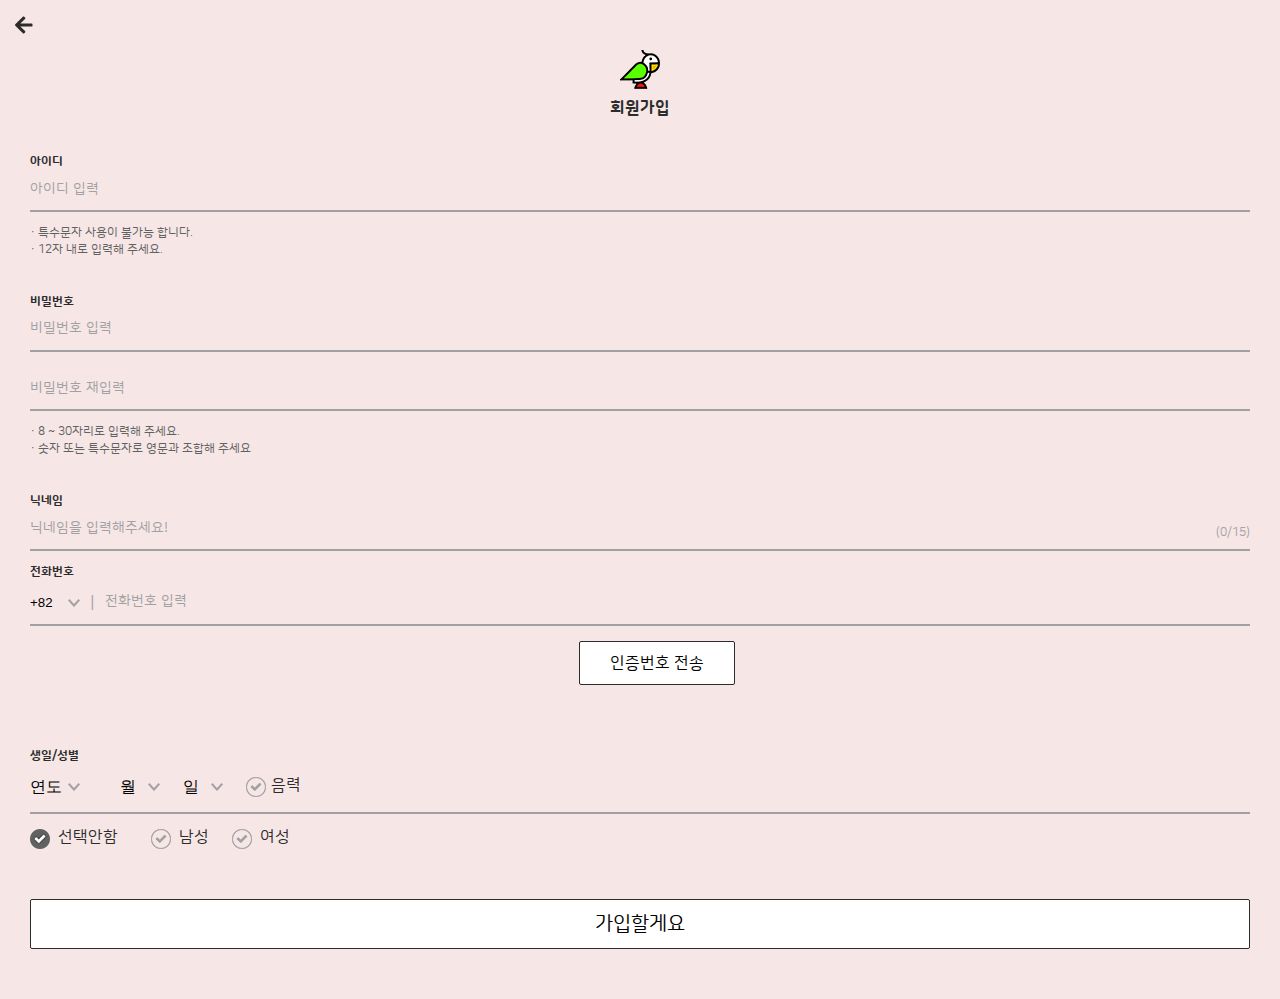
<file: mobile/join.html>
<!DOCTYPE html>
<html lang="en">
<head>
    <meta charset="UTF-8">
    <meta name="viewport" content="width=device-width, initial-scale=1.0">
    <meta http-equiv="X-UA-Compatible" content="ie=edge">
    <title>회원가입 - 새Farm Store</title>
    <link rel="stylesheet" href="css/nanumsquareround.min.css">
    <link rel="stylesheet" href="css/style.css">

    <script src="https://code.jquery.com/jquery-3.4.1.min.js"></script>
    <script src="js/main.js"></script>
    
    <!-- fontawesome -->
    <script src="js/all.min.js"></script>
</head>
<body>
    <div class="join_wrapper wrapper">
        <a href="" class="page_back"><i class="fas fa-arrow-left"></i></a>
        <div class="login_logo_title">
            <h1 class="login_logo "><a href="index.html" class="sprites">회원가입 로고</a></h1>
            <h2>회원가입</h2>
        </div>
        <div class="user_id">
            <label for="user_id">아이디</label>
            <input type="text" id="user_id" placeholder="아이디 입력">
            <span class="sup_txt">&middot; 특수문자 사용이 불가능 합니다.</span>
            <span class="sup_txt sup_txt_last">&middot; 12자 내로 입력해 주세요. </span>
        </div>
        <div class="user_pw">
            <label for="#">비밀번호</label>
            <div class="pw_del">
                <span class="pw_del_placeholer">비밀번호 입력</span>
                <input type="password" minlength="8" maxlength="30">
                <span class="text_del sprites">텍스트 지우기</span>
            </div>
            <input type="password" placeholder="비밀번호 재입력" minlength="8" maxlength="30">
            <span class="sup_txt">&middot; 8 ~ 30자리로 입력해 주세요.</span>
            <span class="sup_txt sup_txt_last">&middot; 숫자 또는 특수문자로 영문과 조합해 주세요 </span>
        </div>
        <div class="user_nick">
            <label for="#">닉네임</label>
            <div class="nick_count">
                <input type="text" maxlength="15" placeholder="닉네임을 입력해주세요!" id="nick_input">
                <span class="nick_counter">(0/15)</span>
            </div>
        </div>
        <div class="user_number">
            <label for="#">전화번호</label>
            <select name="#" id="#">
                <option value="">+82</option>
            </select>
            <span>|</span>
            <input type="text" placeholder="전화번호 입력">
            <button class="numberBtn">인증번호 전송</button>
        </div>
        <div class="user_birth">
            <label for="#">생일/성별</label>
            <div class="birth_row">
                <select name="#" id="years">
                    <option value="">연도</option>
                </select>
                <select name="#" id="month">
                    <option value="">월</option>
                </select>
                <select name="#" id="day">
                    <option value="">일</option>
                </select>
                <input type="checkbox" id="lunar_input">
                <label for="lunar_input" class="lunar sprites">음력</label>
                <span>음력</span>
            </div>
            
        </div>
        <form class="user_sex">
            <input type="radio" id="none" name="sex" checked="checked">
            <label for="none" class="none sprites">선택안함</label>
            <span class="none_span">선택안함</span>
            <input type="radio" id="men" name="sex">
            <label for="men" class="men sprites">남성</label>
            <span>남성</span>
            <input type="radio" id="women" name="sex">
            <label for="women" class="women sprites">여성</label>
            <span class="women_span">여성</span>
        </form>
        <button class="joinBtn">가입할게요</button>
    </div>
</body>
</html>
</file>
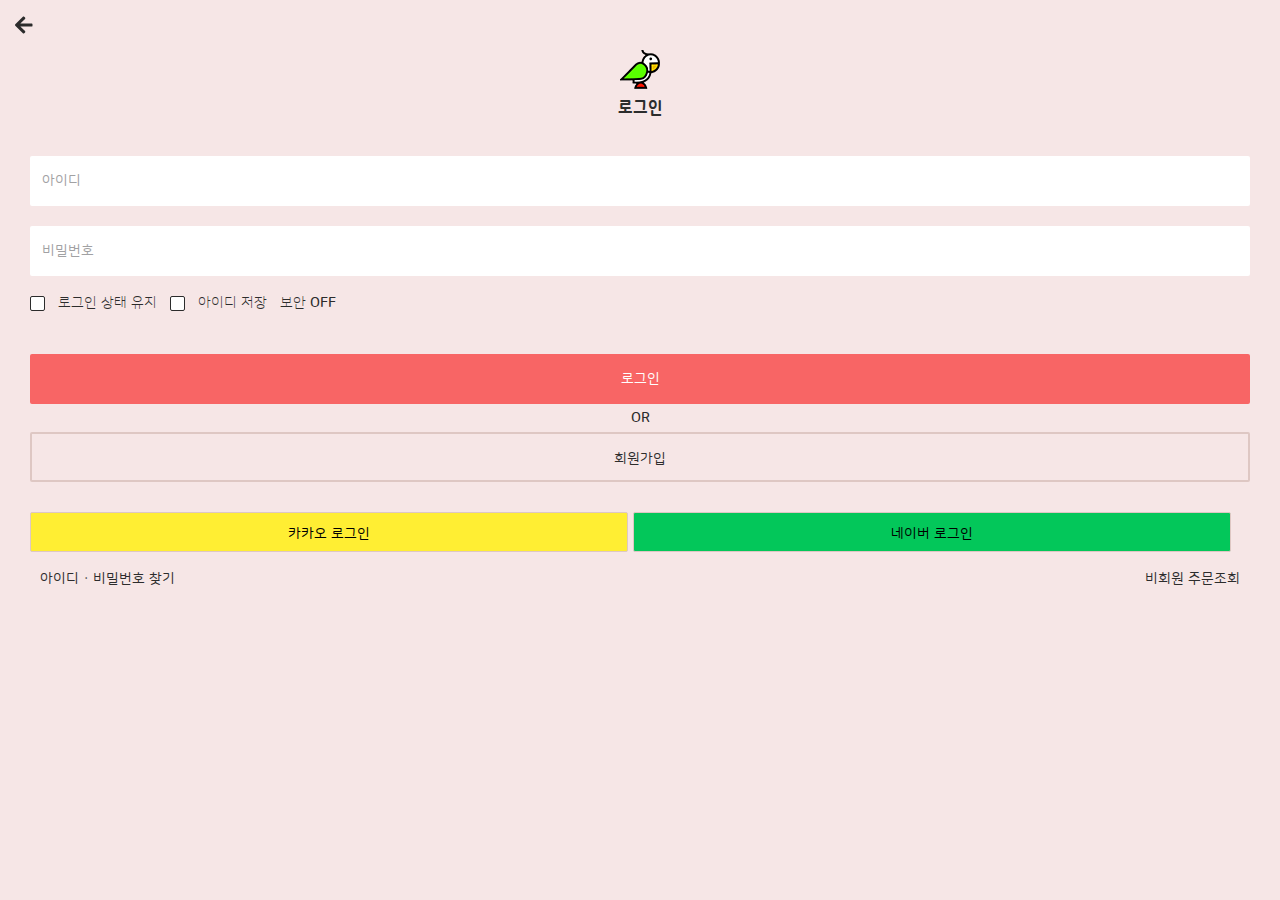
<file: mobile/login.html>
<!DOCTYPE html>
<html lang="en">
<head>
    <meta charset="UTF-8">
    <meta name="viewport" content="width=device-width, initial-scale=1.0">
    <meta http-equiv="X-UA-Compatible" content="ie=edge">
    <title>로그인 - 새Farm Store</title>
    <link rel="stylesheet" href="css/nanumsquareround.min.css">
    <link rel="stylesheet" href="css/style.css">

    <script src="https://code.jquery.com/jquery-3.4.1.min.js"></script>
    <script src="js/main.js"></script>
    
    <!-- fontawesome -->
    <script src="js/all.min.js"></script>
</head>
<body>
    <div class="wrapper">
        <a href="" class="page_back"><i class="fas fa-arrow-left"></i></a>
        <div class="login_logo_title">
            <h1 class="login_logo "><a href="index.html" class="sprites">로그인 로고</a></h1>
            <span>아이디 또는 비밀번호를 다시 확인해주세요!</span>
            <h2>로그인</h2>
        </div>
        <div class="login_form">
            <div class="login_password_form">
                <label for="login_input"></label>
                <input type="text" placeholder="아이디" id="login_input">
                <span class="exclamation1 sprites">느낌표</span>
                <label for="password_input"></label>
                <input type="password" placeholder="비밀번호" id="password_input">
                <span class="exclamation2 sprites">느낌표</span>
            </div>
            <form action="#" class="maintain_remember_security">
                <input type="checkbox" value="maintain" id="maintain" name="maintain">
                <label for="maintain"></label>
                <span>로그인 상태 유지</span>
                <input type="checkbox" value="remember" id="remember" name="remember"> 
                <label for="remember"></label>
                <span>아이디 저장</span>
                <input type="checkbox" value="security" id="security" name="security">  
                <label for="security" class="security">
                    <span class="sec">보안 </span>
                    <span class="sec_on">on</span>
                    <span class="sec_off">off</span>
                </label>
            </form>
            <div class="btns">
                <span class="reword">다시 입력해주세요!</span>
                <button class="login_btn">로그인</button>
                <span>or</span>
                <a href="join.html" class="join_btn">회원가입</a>
            </div>
            <div class="snsbtns">
                <button class="kakao_btn">카카오 로그인</button>
                <button class="naver_btn">네이버 로그인</button>
            </div>
            <div class="lookup">
                <a href="">아이디 &middot; 비밀번호 찾기</a>
                <a href="">비회원 주문조회</a>
            </div>
        </div>
    </div>
</body>
</html>
</file>
<file: mobile/css/nanumsquareround.min.css>
/* 나눔스퀘어라운드 웹폰트 v1.11  https://github.com/innks/NanumSquareRound */
@font-face{font-family:NanumSquareRound;font-style:normal;font-weight:300;src:local("NanumSquareRoundL"),url(NanumSquareRoundL.eot),url(NanumSquareRoundL.eot?#iefix) format("embedded-opentype"),url(NanumSquareRoundL.woff2) format("woff2"),url(NanumSquareRoundL.woff) format("woff"),url(NanumSquareRoundL.ttf) format("truetype")}@font-face{font-family:NanumSquareRound;font-style:normal;font-weight:400;src:local("NanumSquareRoundR"),url(NanumSquareRoundR.eot),url(NanumSquareRoundR.eot?#iefix) format("embedded-opentype"),url(NanumSquareRoundR.woff2) format("woff2"),url(NanumSquareRoundR.woff) format("woff"),url(NanumSquareRoundR.ttf) format("truetype")}@font-face{font-family:NanumSquareRound;font-style:normal;font-weight:700;src:local("NanumSquareRoundB"),url(NanumSquareRoundB.eot),url(NanumSquareRoundB.eot?#iefix) format("embedded-opentype"),url(NanumSquareRoundB.woff2) format("woff2"),url(NanumSquareRoundB.woff) format("woff"),url(NanumSquareRoundB.ttf) format("truetype")}@font-face{font-family:NanumSquareRound;font-style:normal;font-weight:800;src:local("NanumSquareRoundEB"),url(NanumSquareRoundEB.eot),url(NanumSquareRoundEB.eot?#iefix) format("embedded-opentype"),url(NanumSquareRoundEB.woff2) format("woff2"),url(NanumSquareRoundEB.woff) format("woff"),url(NanumSquareRoundEB.ttf) format("truetype")}
</file>
<file: mobile/css/style.css>
@import url('reset.css');
@import url('https://fonts.googleapis.com/css?family=Roboto:300,400&display=swap');


/* COMMON */
* {
    box-sizing:border-box;
    -webkit-font-smoothing: antialiased;
    -moz-font-smoothing: antialiased;
    line-height: 1;
}
.container {
    padding:0 10px;
    margin:0 auto;
}

.hidden {
    display:none;
}
.sprites {
    background: url(../images/sprites.png) no-repeat;
    display:inline-block;
    text-indent: -9999em;
}
img {
    vertical-align: top;
}
body {
    font-family: 'NanumSquareRound', sans-serif; /* en : font-family: 'Roboto', sans-serif; */
    font-size: 12px;
    font-weight: 400; /* Regular(400), Bold(700), Extra Bold(800), Light(300) */
    overflow-x:hidden;
    color:#2c2c2c;
    position: relative;
    left:0;
    transition:left 0.4s;
}
button, input::placeholder, input {
    font-family: 'NanumSquareRound', sans-serif; /* en : font-family: 'Roboto', sans-serif; */
}
body.aside_open {
    left:80%;
    position: fixed;
}
body.aside_open html {
    overflow-y:hidden;
}
body:before {
    background: rgba(255,255,255,0.8);
    content:'';
    position: absolute;
    left:0;
    right:0;
    top:0;
    bottom:0;
    z-indeX:998;
    visibility:hidden;
    opacity:0;
}
body.aside_open:before {
    visibility:visible;
    opacity:1;
}
h1,h2,h3,h4,h5 {
    font-weight:bold;
}
a {
    text-decoration: none;
    color:#2c2c2c;
}
/* HEADER */
header {
    position: relative;
}
header .header_top {
    background: #F63131;
    display:flex;
    justify-content:space-between;
    height: 40px;
    align-items:center;
    z-index:2;
}
header .header_top .aside_toggle a {
    display:inline-block;
    width: 18px;
    height: 16px;
    text-indent: -9999em;
    background-position:-145px -32px;
}
header .header_top ul {
    display:flex;
}
header .header_top ul li {
    margin-left: 15px;
}
header .header_top ul li a {
    font-size: 14px;
    font-weight: 800;
    color:#fff;
}
header .header_top ul li:nth-child(1),header .header_top ul li:nth-child(2) {
    line-height: 20px;
}
header .header_top ul li:nth-child(3) a{
    background-position:-257px -32px;
    width: 20px;
    height: 20px;
    position: relative;
}
header .header_top ul li:nth-child(3) a:after {
    content:attr(data-cart);
    border-radius:50%;
    background: #fff;
    width:13px;
    height: 13px;
    position: absolute;
    right:-5px;
    bottom:-5px;
    color:#2c2c2c;
    font-size: 8px;
    text-indent: 0;
    text-align: center;
    line-height: 14px;
}
header .header_top ul li:nth-child(4) a{
    background-position:-287px -32px;
    width: 20px;
    height: 20px;
}
header form {
    position: absolute;
    /* top:-100%; */
    left:0;
    right:0;
    background: #ddd;
    padding:8px 15px;
}
header form input[type="text"] {
    background: #fff;
    height: 25px;
    width:100%;
    border-radius:2px;
    border:none;
    color:#a1a1a3;
    padding-left: 10px;
    font-size: 12px;
}
header form input[type="submit"] {
    opacity:0;
    position: absolute;
}
header form .close a{
    background-position:-365px -33px;
    width:17px;
    height: 17px;
    position: absolute;
    right:1.5em;
    bottom:0.8em;
}
header .header_bottom {
    padding-top:55px;
}
header .header_bottom .header_title{
    display:flex;
    justify-content:center;
    align-items:center;
    flex-direction:column;
}
header .header_bottom span {
    font-size: 20px;
    font-weight: 700;
}
header .header_bottom span em {
    color:#F63131;
}
header .header_bottom .logo a{
    background-position:-362px -114px;
    width: 40px;
    height: 40px;
}
header .header_bottom .main_nav {
    border-top:1px solid #2c2c2c;
    border-bottom:1px solid #2c2c2c;
    padding:15px 0;
    width:100%;
    overflow:hidden;
}
header .header_bottom .main_nav ul li {
    text-align: center;
}
header .header_bottom .main_nav ul li a {
    font-size: 16px;
    font-weight: 700;
    display:block;
}
.main_search_form {
    position: absolute;
    top:-100%;
    transition:top 0.4s
}
.main_search_form.on {
    top:40px;
    z-index:1;
}
/* ASIDE */
.aside {
    position: fixed; 
    left:-100%;
    z-index:999;
    background: #fff;
    top:0;
    width:80%;
    box-shadow:3px 0px 3px rgba(0,0,0,.25);
    transition:left 0.3s ease-in-out;
    height: 100vh;
}
.aside.open {
    left:0;
}
.aside_close {
    background-position:-412px -119px;
    width: 41px;
    height: 41px;
    position: absolute;
    right:-20%;
    top:1%;
}
.aside .aside_top {
    padding:0 10px;
    height: 35px;
    display:flex;
    background: #F63131;
    align-items:center;
    justify-content:space-between;
    position: relative;
    z-index:1;
}
.aside_top .aside_logo a{
    background-position:-389px -34px;
    width: 24px;
    height: 24px;
}
.aside_top_left {
    display:flex;
}
.aside_top_left span {
    font-size: 14px;
    font-weight: 800;
    color:#fff;
    line-height: 24px;
    margin-left: 10px;
}
.aside_top_right a {
    background-position:-287px -32px;
    width: 20px;
    height: 20px;
}
.aside_search_form {
    position: absolute;
    z-index:-1;
    transition:0.3s;
    top:-120%;
}
.aside_search_form.on {
    top:100%;
}
.aside_line01, .aside_line02{
    display:flex;
    text-align: center;
    margin-bottom: 10px;
}
.aside_line01 a, .aside_line02 a{
    flex:1;
    font-size: 14px;
    border:1px solid #ebebeb;
    height: 25px;
    line-height: 25px;
}
.aside_line02 {
    margin-bottom: 20px;
}
.aside_line02 a {
    height: 65px;
    padding-top:35px;
    position: relative;
}
.aside_line02 a:before {
    content:attr(data-aside);
    color:#F63131;
    position: absolute;
    left:50%;
    top:10%;
    transform:translateX(-50%);
}
.aside h2 {
    font-size: 14px;
    font-weight: 800;
    border-bottom:1px solid #2c2c2c;
    display:inline-block;
    position: relative;
    left:50%;
    transform:translateX(-50%);
    margin-bottom: 20px;
}
.aside h2 em {
    color:#F63131;
}
.aside_menus .aside_title {
    display:flex;
    text-align: center;
}
.aside_menus .aside_title li{
    flex:1;
    border-top:1px solid #ebebeb;
}
.aside_menus .aside_title li:first-child {
    border-right:1px solid #ebebeb;
}
.aside_menus .aside_title li a {
    font-size: 14px;
    line-height: 25px;
    height: 25px;
}
.aside_menus .ui-tabs-active {
    background: #F6E6E6;
}
.aside_category, .aside_board {
    background: #f6e6e6;
    padding:20px;
    height: 100vh;
}
.aside_category .aside_sub:last-child {
    border-bottom:1px solid #2c2c2c;
    padding-bottom:20px;
    margin-bottom: 20px;
}
.aside_menus_title a{
    font-size: 14px;
}
.aside_menus_title{
    display:flex;
    justify-content:space-between;
}
.aside_sub {
    margin-bottom: 20px;
}
.category_sub {
    padding:15px 15px 5px 15px;
}
.category_sub li {
    margin-bottom: 10px;
}
.category_sub li:last-child{
    margin-bottom: 0;
}
.aside_support h3 {
    font-weight: 400;
    font-size: 14px;
}
.aside_ac {
    transition:0.4s;
}
.active .aside_menus_title .aside_ac {
    transform:rotate(-180deg);
}
.aside_support_desc {
    font-weight: 300;
    font-size: 14px;
    margin-top: 10px;
}
.aside_support_desc em{
    font-weight: 700;
    text-transform: uppercase;
    margin-right:5px;
}
.aside_support_desc span{
    line-height: 20px;
}
.aside_support_desc span:last-child{
    margin-bottom: 0;
}
.aside_board li {
    margin-bottom: 20px;
}
.aside_board li:last-child {
    border-bottom: 1px solid #2c2c2c;
    padding-bottom:20px;
}
.aside_board li a {
    font-size: 14px;
    text-transform: uppercase;
}
/* ---------------------------------------------- MAIN ------------------------------------------- */
.main_banner {
    margin-top: 30px;
}
.main_banner .banner_top {
    display:flex;
    justify-content:space-between;
}
.main_banner .main_slide_wrap {
    height: auto;
    width:65%;
}
.main_banner .banner_top_right {
    width:34%;
    display:flex;
    flex-direction:column;
    justify-content:space-between;
}
.main_banner .banner_01 {
    height: 49.3%;
}
.main_banner .banner_02 {
    height: 49.3%;
}
.main_banner .banner_01 img {
    width:100%;
    height:100%;
}
.main_banner .banner_02 img {
    width:100%;
    height:100%;
}
.banner_bottom {
    display:flex;
    justify-content:space-between;
    margin-top: 0.3em;
}
.banner_bottom .banner_03 {
    width:49.5%;
}
.banner_bottom .banner_03 img {
    width:100%;
}
.banner_bottom .banner_04 {
    width:49.5%;
}
.banner_bottom .banner_04 img {
    width:100%;
}
.bx-prev, .bx-next {
    display:none;
}
.bx-wrapper {
    position: relative;
}
.bx-pager {
    position: absolute;
    bottom:0;
    right:0.5em;
    display:flex;
}
.bx-pager-item .bx-pager-link{
    background: #fff;
    margin: 0.3em;
    border-radius:50%;
    width: 0.5em;
    height: 0.5em;
    text-indent: -999em;
    display:inline-block;
}
.bx-pager-item .bx-pager-link.active {
    background: #2c2c2c;
}
/* NEW ARRIVALS */
.new {
    text-align: center;
    padding:30px 10px;
}
section .section_title {
    font-size: 16px;
    font-family: 'Roboto', sans-serif;
    font-weight: 300;
    text-transform: uppercase;
    margin-bottom: 30px;
}
.new ul {
    display:flex;
    justify-content:space-between;
}
.new ul li {
    width:31%;
}
.new ul li img {
    width:100%;
    border-radius:2px;
}
.com_wrap {
    border:1px solid #ebebeb;
    border-radius: 0 0 2px 2px;
}
.com_desc {
    margin-top:10px;
    position: relative;
}
.com_desc h2 {
    font-size: 11px;
}
.com_desc h3 {
    font-size: 10px;
    margin: 10px 0;
    font-weight: 400;
}
.com_desc span {
    color:#F63131;
}
.com_desc span:after {
    content:'';
    display:block;
    position: absolute;
    height: 1px;
    background: #ddd;
    width:80%;
    left:50%;
    margin-top: 10px;
    transform:translateX(-50%);
}
.com_kit {
    display:flex;
    padding:10px 6px;
    position: relative;
    align-items:center;
    margin-top:10px;
}
.com_kit a:first-child {
    background-position: -117px -31px;
    width: 18px;
    height: 18px;
}
.com_kit a:nth-child(2) {
    background-position: -24px -32px;
    width: 20px;
    height: 20px;
    margin-left:18px;
}
.com_kit input {
    display:none;
}
.com_kit input:checked + label .heart_red {
    opacity:1;
}
.com_kit input:checked + label .heart_normal {
    opacity:0;
}
.com_kit span {
    position: absolute;
    top:50%;
    transform:translateY(-50%);
    right:5px;
}
.com_kit .heart_normal {
    background-position: -202px -33px;
    width: 19px;
    height: 16px;
}
.com_kit .heart_red {
    background-position: -228.5px -33px;
    width: 19px;
    height: 16px;
    opacity:0;
} 
.com_kit a {
    vertical-align: bottom;
}
/* ADV */
.adv_banner .adv {
    background:url(../images/adv.png) no-repeat center;
    height: 100px;
    position: relative;
}
.adv_banner .adv a{
    background-position: -82px -32px;
    width: 25px;
    height: 11px;
    position: absolute;
    bottom:10px;
    right:10px;
}
/* PARROT */ 
.parrot {
    text-align: center;
    padding:30px 10px;
}
.parrot ul {
    display:flex;
    justify-content:space-between;
}
.parrot ul li {
    width:31%;
}
.parrot ul li img {
    width:100%;
    border-radius:2px;
}
.parrot_desc h3 {
    height: 22px;
    line-height: 12px;
}
/* WEEKLY BEST */ 
.best {
    text-align: center;
    padding:0 10px 70px;
}
.best ul {
    display:flex;
    justify-content:space-between;
}
.best ul li {
    width:31%;
}
.best ul li img {
    width:100%;
    border-radius:2px;
}
/* IMG ZOOM */
.img_lightbox {
    opacity: 0;
    pointer-events: none;
    position: fixed;
    width: 100%;
    height: 100%;
    top: 0;
    left: 0;
    background-color: rgba(0, 0, 0, .9);
    transition: opacity .3s ease-in;
    z-index:100;
}
.img_lightbox.opa {
    opacity:1;
    pointer-events:auto;
}
#lightbox_img {
    border-radius:2px;
    position: absolute;
    top:50%;
    left:50%;
    transform:translate(-50%, -50%);
    width:80%;
    height:260px;
}
.lightbox_close {
    background-position:-204px -113px;
    width:25px;
    height: 25px;
    position: absolute;
    right:8%;
    top:28%;
}
/* CARTBOX */
.cart_box {
    padding:20px 10px;
    background: #fff;
    border:1px solid #000;
    position: fixed;
    top:50%;
    transform:translateY(-50%);
    right:10px;
    left:10px;
    opacity:0;
    visibility:hidden;
    transition:0.4s;
}
.cart_box.click {
    opacity:1;
    visibility:visible;
}
.cart_box_close {
    background-position:-204px -113px;
    width:25px;
    height: 25px;
    position: absolute;
    right:5px;
    top:10px;
    cursor:pointer;
}
.cart_box h2 {
    font-size: 14px;
    font-weight: 400;
    text-align: left;
    border-bottom:1px solid #ebebeb;
    padding-bottom:10px;
    margin-bottom: 10px;
}
.cart_box .cart_box_contents {
    display:flex;
}
.cart_box .cart_box_contents img {
    margin-right: 10px;
    width:50%;
}
.cart_box .cart_box_contents .cart_desc {
    width:50%;
    display:flex;
    flex-direction:column;
    text-align: left;
}
.cart_box .cart_box_contents .cart_desc h3,
 .cart_box .cart_box_contents .cart_desc span,
 .cart_box .cart_box_contents .cart_desc h4,
 .cart_box .cart_box_contents .cart_desc input {
    margin-bottom: 10px;
}
.cart_box .cart_box_contents .cart_desc h3,
.cart_box .cart_box_contents .cart_desc h4 {
    font-weight: 400;
}
.cart_desc_price {
    display:flex;
}
.cart_desc_price h4 {
    margin-right: 3px;
}
.cart_box .cart_box_contents .option .option_count {
    display:flex;
}
.cart_box .cart_box_contents .option .option_count h4 {
    margin-right: 5px;
    line-height: 20px;
}
.cart_box .cart_box_contents .option .option_count input {
    width:30%;
}
.plus {
    background-position: -423px -33px;
    width: 20px;
    height: 20px;
    margin: 0 10px;
}
.minus {
    background-position: -453px -33px;
    width: 20px;
    height: 20px;
}
.cart_link a{
    border:1px solid #ddd;
    display:block;
    text-align: center;
    line-height: 20px;
    height:20px;
}
/* -------------------------------------------- FOOTER ------------------------------------------- */
.cs_center, .bank_info {
    display:flex;
}
.cs_center .cs_left, .bank_info .bank_left {
    border:1px solid #ebebeb;
    flex:0.9;
    padding:25px 10px;
    text-align: center;
    display:flex;
    flex-direction:column;
}
.cs_icon, .bank_icon {
    display:flex;
    align-items:center;
    margin-bottom: 20px;
    justify-content:center;
}
.cs_center .cs_left span:first-child, .bank_info .bank_left span:first-child {
    width: 25px;
    height: 25px;
    display:inline-block;
}
.cs_center .cs_left span img,.bank_info .bank_left span img {
    width:100%;
}
.cs_center .cs_left span:nth-child(2), .bank_info .bank_left span:nth-child(2) {
    font-size: 14px;
    text-transform: uppercase;
    margin-left: 5px;
}
.cs_center .cs_left button, .bank_info .bank_left button{
    background: #fff;
    font-size: 12px;
    border:1px solid #2c2c2c;
    border-radius:2px;
    padding:7px 10px;
}
.cs_center .cs_right, .bank_info .bank_right {
    border:1px solid #ebebeb;
    border-left:none;
    flex:1.3;
    padding:15px 5px;
    text-align: center;
}
.cs_center .cs_right span {
    font-size: 16px;
    display:block;
    margin-bottom: 10px;
}
.cs_center .cs_right p, .bank_info .bank_right p{
    font-size: 12px;
    margin-bottom: 10px;
}
.cs_center .cs_right p em, .bank_info .bank_right p em {
    font-weight: 700;
    margin-right: 5px;
}
.cs_center .cs_right p:last-child, .bank_info .bank_right p:last-child {
    color:#F63131;
    margin-bottom: 0;
}
.return {
    border-bottom:1px solid #ebebeb;
    padding: 25px 10px;
}
.return p {
    font-weight: 300;
}
.return p strong {
    font-size: 16px;
    font-weight: 600;
    vertical-align: middle;
    margin-right: 10px;
}
.etc {
    display:flex;
    padding:20px;
    justify-content:space-between;
    border-bottom:1px solid #ebebeb;
    text-transform: uppercase;
}
.etc li:nth-child(3) {
    font-weight: 700;
}
.company_info {
    padding: 20px 0 0 20px;
}
.company_info p {
    margin-bottom: 10px;
    font-weight: 300;
}
.company_info p em {
    font-weight: 700;
    margin-right: 10px;
}
.company_info p:last-child {
    margin-bottom: 25px;
}
.social {
    text-align: center;
    margin-bottom: 25px;
}
.social span {
    margin-right: 25px;
}
.social span:last-child {
    margin-right: 0;
}
.color{
    color:#F63131;
    font-size: 25px;
}
.copy {
    background: #F63131;
    text-align: center;
}
.copy p {
    color:#fff;
    line-height: 25px;
    height: 25px;
    font-size: 11px;
}
.updownBtn {
    position: fixed;
    right:10px;
    bottom:100px;
    display:flex;
    flex-direction:column;
    cursor:pointer;
}
.updownBtn .upBtn {
    background-position:-132px -65px;
    width: 26px;
    height: 28px;
    margin-bottom: 15px;
}
.updownBtn .downBtn {
    background-position:-168px -112px;
    width: 26px;
    height: 28px;
}/* INDEX END */

/*-------------------------------- LOGIN -------------------------------------*/
.wrapper {
    background: #F6E6E6;
    padding:50px 30px;
    height: 100vh;
}
.wrapper .page_back {
    position: absolute;
    left:15px;
    top:15px;
    font-size: 20px;
}
.wrapper .login_logo_title {
    text-align: center;
    position: relative;
}
.wrapper .login_logo_title span {
    position: absolute;
    font-size: 12px;
    width:130px;
    background: #fff;
    padding:10px 2px;
    top:-5px;
    left:185px;
    opacity:0;
    transition:0.3s;
}
.login_logo_title .login_logo {
    margin-bottom: 10px;
}
.login_logo_title .login_logo a {
    background-position:-362px -114px;
    width: 40px;
    height: 40px;
}
.login_logo_title .login_logo:after {
    content:'';
    position: absolute;
    border-width:9px;
    border-style:solid;
    border-color:transparent #fff transparent  transparent;
    top:8px;
    left:169px;
    opacity:0;
    transition:0.3s;
}
.error .login_logo_title .login_logo:after {
    opacity:1;
}
.error .login_logo_title span {
    opacity:1;
}
.error #login_input {
    border:2px solid #F63131;
}
.error #password_input {
    border:2px solid #F63131;
    
}
.login_logo_title h2 {
    font-size: 16px;
    font-weight: 800;
    margin-bottom: 40px;
}
.login_password_form {
    position: relative;
}
#login_input, #password_input {
    width:100%;
    height: 50px;
    border:2px solid transparent;
    border-radius:2px;
    font-size: 14px;
    color:#2c2c2c;
    background: #fff;
    padding-left:10px;
    line-height: 50px;
    margin-bottom: 20px;
}
#login_input::placeholder, #password_input::placeholder {
    color:#a1a1a3;
}
.exclamation1, .exclamation2 {
    position: absolute;
    background-position: 0 -32px;
    width:14px;
    height: 23px;
    right:10px;
    opacity:0;
    transition:0.3s;
}
.exclamation1 {
    top:25px;
    transform:translateY(-50%);
}
.exclamation2 {
    top:95px;
    transform:translateY(-50%);
}
.error .exclamation1, .error .exclamation2 {
    opacity:1;
}
.maintain_remember_security {
    margin-bottom: 40px;
}
.maintain_remember_security label {
    width:15px;
    height: 15px;
    background: #fff;
    border:1px solid #2c2c2c;
    border-radius:2px;
    display:inline-block;
    margin-right: 10px;
}
.maintain_remember_security input{
    display:none;
}
.maintain_remember_security input:checked + label {
    background: #F63131;
    border:none;
}
.maintain_remember_security span {
    font-size: 14px;
    font-weight: 300;
    line-height: 15px;
    vertical-align: top;
    margin-right: 10px;
}
.maintain_remember_security .security {
    width:0;
    height: 0;
    border:none;
    background: none;
    position: relative;
}
.maintain_remember_security .security span {
    width:30px;
    position: absolute;
    right:-40px;
    top:-15px;
}
.maintain_remember_security .security .sec_on,
.maintain_remember_security .security .sec_off {
    text-transform: uppercase;
    font-size: 14px;
    right:-70px;
    transition:0.3s;
}
.maintain_remember_security .security .sec_on {
    opacity:0;
    color:#F63131;
    font-weight: 700;
}
.maintain_remember_security .security .sec_off {
    color:#2c2c2c;
    font-weight: 700;
}
#security:checked + label .sec_on {
    opacity:1;
}
#security:checked + label .sec_off {
    opacity:0;
}
.btns {
    display:flex;
    flex-direction:column;
    position: relative;
}
.btns .reword {
    position: absolute;
    z-index:30;
    left:50%;
    top:10px;
    transform:translateX(-50%);
    opacity:0;
    visibility:hidden;
    transition:0.3s;
    font-size: 18px;
}
.error .reword {
    opacity:1;
    visibility:visible;
}
.btns .login_btn {
    height: 50px;
    background: #F86565;
    border:none;
    border-radius:2px;
    color:#fff;
    font-size: 14px;
    position: relative;
}
.btns .login_btn:before {
    position: absolute;
    content:'';
    background:url(http://cdn.zetawiki.com/png/backslash.png);
    background-size:100% 100%;
    left:0; right:0; top:0; bottom:0;
    opacity:0;
    transition:0.3s;
}
.btns .login_btn:after {
    position: absolute;
    content:'';
    background:url(http://cdn.zetawiki.com/png/slash.png);
	background-size:100% 100%;
    left:0; right:0; top:0; bottom:0;
    opacity:0;
    transition:0.3s;
}
.error .login_btn {
    border:1px solid #2c2c2c;
    background: none;
    color:#F6E6E6;
}
.error .login_btn:after {
    opacity:1;
}
.error .login_btn:before {
    opacity:1;
}
.btns .join_btn {
    height: 50px;
    background:none;
    border:2px solid #DEC7C3;
    border-radius:2px;
    color:#2c2c2c;
    font-size: 14px;
    margin-bottom: 30px;
    text-align: center;
    line-height: 50px;
}
.btns span {
    text-align: center;
    font-size: 14px;
    text-transform: uppercase;
    font-weight: 700;
    margin:7px 0 ;
}
.snsbtns .kakao_btn, .snsbtns .naver_btn {
    width:49%;
    border:1px solid #DEC7C3;
    height: 40px;
    border-radius:2px;
    font-size: 14px;
    margin-bottom: 20px;
    line-height: 40px;
}
.snsbtns .kakao_btn {
    margin-right:2px;
    background: #FFEE33;
}
.snsbtns .naver_btn {
    background: #03C75A;
}
.lookup {
    font-size: 14px;
    display:flex;
    justify-content:space-between;
    padding:0 10px;
}/* LOGIN END */

/*---------------------------------------------- JOIN -------------------------------------------------------*/
.join_wrapper {
    height: 100%;
}
.join_wrapper label{
    font-size: 12px;
    font-weight: 800;
}
.join_wrapper input {
    background: none;
    border:none;
    padding:13px 0;
    border-bottom:2px solid #a1a1a3;
    margin-bottom: 15px;
    outline:none;
    transition:0.4s;
    font-size: 14px;
}
.join_wrapper input:focus {
    border-bottom:2px solid #2c2c2c;
}
.join_wrapper input::placeholder {
    color:#a1a1a3;
    font-family: 'NanumSquareRound', sans-serif;
}
.user_id, .user_pw, .user_nick, .user_birth {
    display:flex;
    flex-direction:column;
}
.sup_txt {
    font-size: 12px;
    color:#616161;
    margin-bottom: 5px;
}
.sup_txt_last {
    margin-bottom: 40px;
}
.user_pw .pw_del {
    position: relative;
}
.user_pw .pw_del input {
    width:100%;
}
.user_pw .pw_del .pw_del_placeholer {
    position: absolute;
    color:#a1a1a3;
    font-size: 14px;
    top:13px;
}
.user_pw .pw_del .pw_del_placeholer.change {
    display:none;
}
.user_pw .pw_del .text_del {
    background-position:-204px -113px;
    width:25px;
    height: 25px;
    position: absolute;
    right:0;
    top:5px;
    opacity:0;
    cursor:pointer;
}
.user_pw .pw_del .text_del.change {
    opacity:1;
}
.user_nick .nick_count {
    position: relative;
}
.user_nick .nick_count input {
    width:100%;
}
.user_nick .nick_count span {
    position: absolute;
    right:0;
    top:20px;
    font-size: 12px;
    color:#a1a1a3;
}
.user_number {
    position: relative;
}
.user_number select {
    -webkit-appearance: none;
    -moz-appearance: none;
    background:url(../images/chevron.png) no-repeat 100% 50%;
    border:none;
    height: 20px;
    width:50px;
    outline:none;
    position: absolute;
    left:0;
    top:2em;
}
.user_number span {
    position: absolute;
    top:1.8em;
    left:60px;
    font-size: 16px;
    color:#a1a1a3;
}
.user_number input {
    width:100%;
    padding: 15px 0 15px 75px;
}
.numberBtn {
    font-size: 16px;
    background: #fff;
    border:1px solid #2c2c2c;
    border-radius:2px;
    padding:13px 30px;
    margin-left:45%;
}
.user_birth {
    border-bottom:2px solid #a1a1a3;
    padding:15px 0;
    margin-bottom: 15px;
    margin-top: 50px;
}
.birth_row {
    display:flex;
    flex-direction:row;
    margin-top: 15px;
}
.user_birth select {
    -webkit-appearance: none;
    -moz-appearance: none;
    background:url(../images/chevron.png) no-repeat 100% 50%;
    border:none;
    height: 20px;
    width:40px;
    font-size: 16px;
}
.user_birth span {
    font-size: 16px;
}
.user_birth .lunar {
    background-position: -173px -31px;
    width:20px;
    height: 20px;
    vertical-align: top;
    margin-right: 5px;
}
#lunar_input {
    display:none;
}
#lunar_input:checked + label{
    background-position: -483px -33px;
}
#years {
    width:50px;
    margin-right: 40px;
}
#month {
    margin-right: 23px;
}
#day {
    margin-right: 23px;
}
.user_sex label {
    background-position: -173px -31px;
    width:20px;
    height: 20px;
    vertical-align: top;
    margin-right: 5px;
}
.user_sex input {
    display:none;
}
.user_sex input:checked + label {
    background-position: -483px -33px;
}
.user_sex span {
    font-size: 16px;
    margin-right: 20px;
}
.user_sex .none_span {
    margin-right: 30px;
}
.user_sex .women_span {
    margin-right: 0;
}
.joinBtn {
    width:100%;
    height: 50px;
    border-radius:2px;
    font-size: 20px;
    background: #fff;
    border:1px solid #2c2c2c;
    margin-top: 50px;
}/* JOIN END */

/* ------------------------- LIST ---------------------- */
.lists {
    text-align: center;
}
.lists h2 {
    font-size: 16px;
    margin: 30px 0 20px;
}
.lists hr {
    background:#a1a1a3;
    width:60%;
    margin-bottom: 20px;
}
.lists .product_category {
    display:flex;
    justify-content:center;
    margin-bottom: 20px;
}
.lists .product_category li {
    margin-right: 10px;
}
.lists .product_category li:last-child{
    margin-right: 0;
}
.lists .product_category li.focus {
    font-weight: 800;
}
.product_form {
    position: relative;
    display:flex;
    justify-content:center;
    margin-bottom: 30px;
}
#product_order {
    position: absolute;
    left:10px;
    border:1px solid #a1a1a3;
    border-radius:2px;
    font-size: 12px;
    height: 22px;
    line-height: 22px;
    -webkit-appearance: none;
    -moz-appearance: none;
    padding:0 20px 0 5px;
}
.product_form #product_order option {
    width:100%;
}
.product_form span {
    position: absolute;
    font-size: 14px;
    left:78px;
    top:4px;
    cursor:pointer;
}
.product_form .view1 {
    background: url(../images/v1_no_focus.png) no-repeat;
    text-indent: -9999em;
    width: 19px;
    height: 19px;
    display:inline-block;
    margin-right: 10px;
}
.product_form .focus .view1 {
    background: url(../images/view_1.png) no-repeat;
}
.product_form .focus .view2 {
    background: url(../images/view_2.png) no-repeat;
}
.product_form .focus .view3 {
    background: url(../images/view_3.png) no-repeat;
}
.product_form .view2 {
    background: url(../images/v2_no_focus.png) no-repeat;
    text-indent: -9999em;
    width: 23px;
    height: 19px;
    display:inline-block;
    margin-right: 10px;
}
.product_form .view3 {
    background: url(../images/v3_no_focus.png) no-repeat;
    text-indent: -9999em;
    width: 24px;
    height: 19px;
    display:inline-block;
}
.product img {
    width:100%;
    border-radius:2px;
}
.product {
    text-align: center;
    padding-bottom:30px;
}
.product_desc .color {
    text-align: center;
    margin:15px 0;
}
.product_desc .color span {
    width:20px;
    height: 20px;
    border-radius:2px;
    border:none;
    display:inline-block;
}
.product_desc .color .grey {
    background: #D7D4DB;
}
.product_desc .color .brown {
    background: #753F25;
}
.product_desc .color .pink {
    background: #E184B1;
}
.product_desc .color .sky {
    background: #61C8EB;
}
.product h3 {
    font-size: 16px;
    font-weight: 400;
}
.product p {
    font-weight: 300;
    font-size: 14px;
    margin: 13px 0;
}
.product span {
    color:#F63131;
    font-size: 14px;
}
.product .com_kit {
    display:block;
    text-align: center;
    margin-top: 0;
    margin-top:10px;
    padding-right:40px;
}
.product .com_kit form span {
    right:50%;
    transform:translate(-50% -50%);
    margin-right: -50px;
}
.more_btn{
    border:1px solid #ddd;
    background: #fff;
    height: 40px;
    line-height: 40px;
    text-align: center;
    padding:0 30px;
    position: relative;
    left:50%;
    transform:translateX(-50%);
    font-size: 14px;
    margin-bottom: 70px;
}
.product_desc {
    padding:0 10px 5px;
}
.tools {
    position: fixed;
    right:10px;
    bottom:200px;
    display:flex;
    flex-direction:column;
}
.tools_plus {
    background-position: -96px -66px;
    width:26px;
    height: 26px;
    z-index:10;
}
.tools_kakao {
    background-position: -239px -66px;
    width:27px;
    height: 27px;
    position: absolute;
    opacity:0;
    top:0;
    transition:0.4s;
}
.tools_naver {
    background-position: -275px -66px;
    width:27px;
    height: 27px;
    position: absolute;
    opacity:0;
    top:0;
    transition:0.4s;
}
.hi .tools_kakao {
    opacity:1;
    top:-35px;
}
.hi .tools_naver {
    opacity:1;
    top:-70px;
}
/* view 나누기 */
.product.v2 {
    display:inline-block;
    width:49%;
    padding:0 3px 30px;
}
.product.v2 .product_desc {
    border: 1px solid #ebebeb;
    border-radius:2px;
}
.color span {
    width:15px;
    height: 15px;
}
.product.v2 p {
    font-size: 12px;
    height: 20px;
    line-height: 16px;
}
.product.v3 {
    width:32%;
    display:inline-block;
    padding:0 3px 30px;
}
.product.v3 .color span {
    width: 12px;
    height: 12px;
}
.product.v3 h3 {
    font-size: 13px;
}
.product.v3 .product_desc {
    border: 1px solid #ebebeb;
    border-radius:2px;
}
.product.v3 p {
    font-size: 11px;
    height: 32px;
    line-height: 14px;
}
.product.v3 .product_kit {
    display:none;
}
.product_desc span {
    font-size: 11px;
}/* LIST END */

/* --------------------------- detail -----------------------   */
.detail_title {
    margin: 30px 0;
    position: relative;
    text-align: center;
}
.detail_title .page_back {
    position: absolute;
    left:20px;
    top:10px;
    font-size: 20px;
}
.detail_title h2 {
    font-size: 20px;
    border:1px solid #2c2c2c;
    display:inline-block;
    padding:8px 10px;
}
.detail_product img {
    width:100%;
}
.detail_product .colors {
    text-align: center;
    margin: 15px;
}
.colors button {
    width:20px;
    height: 20px;
    border-radius:2px;
    border:none;
    display:inline-block;
    margin-right: 5px;
}
.detail_product .colors .grey {
    background: #D7D4DB;
}
.detail_product .colors .brown {
    background: #753F25;
}
.detail_product .colors .pink {
    background: #E184B1;
}
.detail_product .colors .sky {
    background: #61C8EB;
}
.detail_info {
    padding:0 10px;
    font-size: 14px;
}
.detail_info select {
    border-radius:2px;
    border:1px solid #2c2c2c;
    height: 30px;
}
.detail_info hr {
    background: #ddd;
    color:#ddd;
}
.info_1st {
    width:70px;
    display:inline-block;
    margin-bottom: 20px;
}
.info_1st:last-child {
    margin-bottom: 0;
}
.pick_detail {
    padding:20px 10px;
    display:flex;
    justify-content:space-between;
    align-items:center;
}
.pick_option input {
    width:72px;
}
.hr {
    width:95%;
}
.pick_right {
    margin-bottom: 20px;
    display:flex;
    flex-direction:column;
    margin-right: 40px;
    position: relative;
    font-size: 14px;
}
.pick_price {
    margin-bottom: 2px;
}
.pick_point {
    font-weight: 300;
    font-size: 12px;
}
.pick_del {
    position: absolute;
    background-position:-365px -33px;
    width:17px;
    height: 17px;
    right:-45px;
    top:5px;
}
.pick_left h3 {
    font-size: 14px;
    margin-bottom: 5px;
    font-weight: 400;
}
.pick_left h4 {
    font-weight: 300;
    margin-bottom: 10px;
}
.pick_option span{
    line-height: 20px;
}
.pick_detail hr {
    background: #ddd;
    color:#ddd;
}
.pick_total {
    padding:20px 10px 25px;
    display:flex;
    justify-content:space-between;
    font-size: 20px;
    color:#F63131;
    font-weight: 700;
    text-transform: uppercase;
}
.pick_total i {
    font-size: 16px;
}
.buy_btn {
    width:100%;
    text-align: center;
    font-size: 18px;
    background: #F6E6E6;
    display:block;
    height: 54px;
    border-radius:2px;
    line-height: 54px;
    margin-bottom: 25px;
}
.pick_btns button{
    width:49.5%;
    font-size: 16px;
    height: 54px;
    background: #ddd;
    border-radius:2px;
    border:none;
    margin-bottom: 30px;
}
.info_title {
    border-top:1px solid #ebebeb;
    border-bottom:1px solid #ebebeb;
    padding:15px 20px;
}
.info_title_name {
    display:flex;
    justify-content:space-between;
    font-size: 14px;
}
.info_title_name li:last-child {
    letter-spacing:3.5px;
}
[id^='detail_tabs_'] {
    padding-top:30px;
}
[id^='detail_tabs_'] {
    position: relative;
}
[id^='detail_tabs_'] span{
    padding-left: 30px;
    line-height: 40px;
    font-size: 16px;
    font-weight: 700;
}
[id^='detail_tabs_'] hr {
    background: #2c2c2c;
    width:60%;
    position: absolute;
    left:0;
    top:63px;
}
[id^='detail_tabs_'] .detail_img {
    margin-top: 50px;
    width:100%;
}

.tabs_focus {
    position: absolute;
    height: 2px;
    background: #2c2c2c;
    width:15%;
}
.product_detail_info {
    margin-bottom: 70px;
}
.go_bar {
    display:flex;
    padding:0 30px;
    justify-content: space-between;
    border:1px solid #F6E6E6;
    background: rgba(255,255,255,0.3);
    align-items: center;
    position: fixed;
    bottom:0;
    width:100%;
    opacity:0;
    transition:0.4s;
}
.go_bar.go {
    opacity:1;
}
.go_bar a{
    height: 54px;
    line-height: 54px;
    font-size: 14px;
    background: #F6E6E6;
    width:70%;
    text-align: center;
}
.bar_barket {
    background-position: -24px -32px;
    width: 20px;
    height: 20px;
}
.bar_whish {
    background-position: -117px -31px;
    width: 18px;
    height: 18px;
}
/* 주문 팝업 */
.order_pop {
    position: fixed;
    background: #fff;
    border-radius:2px;
    padding-bottom:30px;
    top:50%;
    left:50%;
    transform:translate(-50%, -50%);
    width:95%;
    z-index:10;
    opacity:0;
    visibility:hidden;
    transition:0.4s;
}
.order_pop.pop {
    opacity:1;
    visibility:visible;
}
.black_bg {
    content:'';
    position: fixed;
    left:0; right:0; bottom:0; top:0;
    background: rgba(0,0,0,0.7);
    z-index:5;
    opacity:0;
    visibility:hidden;
    transition:0.4s;
}
.black_bg.pop {
    opacity:1;
    visibility:visible;
}
.order_pop_wrapper {
    padding:30px 20px;
}
.order_name_x {
    display:flex;
    justify-content: space-between;
    padding-bottom:30px;
}
.order_name {
    font-size: 14px;
    font-weight: 700;
    line-height: 25px;
}
.order_pop_x {
    background-position:-204px -113px;
    width:25px;
    height: 25px;
}
.order_option {
    display:flex;
    justify-content: space-between;
    padding:15px 0 40px;
}
.order_option h3 {
    font-size: 14px;
    line-height: 30px;
}
.order_option select {
    border-radius:2px;
    border:1px solid #2c2c2c;
    height: 30px;
}
.order_bar {
    display:flex;
    padding:0 30px;
    justify-content: space-between;
    border:1px solid #F6E6E6;
    background: rgba(255,255,255,0.3);
    align-items: center;
    width:100%;
}
.order_bar a{
    height: 54px;
    line-height: 54px;
    font-size: 14px;
    background: #F6E6E6;
    width:70%;
    text-align: center;
}
.barket_popup {
    width:80%;
    background: #fff;
    border-radius:2px;
    text-align: center;
    border:2px solid #2c2c2c;
    margin:0 auto;
    padding:30px 10px 20px;
    font-size: 13px;
    position: fixed;
    top:50%;
    left:50%;
    transform:translate(-50% , -50%);
    z-index:100;
    opacity:0;
    visibility:hidden;
    transition:0.4s;numberBtn
}
.barket_popup.ok {
    opacity:1;
    visibility:visible;
}
.barket_popup span {
    margin-bottom: 20px;
    display:block;
}
.yesorno a{
    width:44%;
    display:inline-block;
    height: 30px;
    line-height: 30px;
    border:1px solid #DEC7C3;
}
.yesorno a:first-child {
    margin-right: 10px;
}/* DETAIL END */




/*---------------------------- BARKET ------------------------*/
.inbarket_products {
    padding:20px 20px 0;
}
.inbarket_name {
    display:flex;
    justify-content: space-between;
    background: #F6E6E6;
    padding:0 10px;
    height: 50px;
    line-height: 50px;
}
.inbarket_name h2 {
    font-size: 20px;
    font-weight: 400;
}
.inbarket_name .inupdown {
    font-size: 20px;
    line-height: 50px;
    vertical-align: middle;
    transition:0.4s;
}
.inbarket.inupdown_p .inupdown {
    transform:rotate(180deg);
}
.choice {
    display:flex;
    justify-content: space-between;
    margin-bottom: 30px;
}
.choice label {
    border:1px solid #2c2c2c;
    border-radius:2px;
    background: #fff;
    width: 20px;
    height: 20px;
    display:inline-block;
}
.choice input {
    display:none;
}
.choice input:checked + label {
    background: #F63131;
    border:none;
}
.choice_btns .all_choice {
    font-size: 14px;
    border: 1px solid #2c2c2c;
    border-radius: 2px;
    background: #fff;
    height: 25px;
    display:inline-block;
}
.choice_btns button{
    font-size: 14px;
    border:1px solid #2c2c2c;
    border-radius:2px;
    background: #fff;
    height: 25px;
}
.choice_btns #all_choice {
    display:none;
}
/* .all_choice {
    font-size: 14px;
    border: 1px solid #2c2c2c;
    border-radius: 2px;
    background: #fff;
    height: 25px;
    display:block;
} */
.choice_del {
    margin-left: 10px;
}
.inbarket_proinfo {
    display:flex;
    margin-bottom: 30px;
}
.inbarket_proinfo img {
    width:35%;
    border-radius:2px;
    margin-right: 12px;
    height: 100px;
}
.proinfo_desc {
    display:flex;
    flex-direction:column;
}
.proinfo_desc h3 {
    font-size: 14px;
    font-weight: 400;
}
.proinfo_desc h4 {
    font-size: 14px;
    color:#a1a1a3;
    font-weight: 400;
    margin:10px 0;
}
.proinfo_desc span {
    font-size: 14px;
    color:#F63131;
}
.in_option {
    padding:30px 0;
}
.in_op_count {
    display:flex;
    margin-bottom: 20px;
}
.in_op_count h3 {
    font-size: 14px;
    line-height: 24px;
    margin-right: 10px;
}
.in_op_count input {
    border:1px solid #2c2c2c;
    height: 24px;
    width:30%;
    margin-right: 10px;
}
.in_op_count .minus {
    margin: 0 20px 0 10px;
}
.in_option_btn {
    background: #fff;
    border-radius:2px;
    font-size: 14px;
    border:1px solid #2c2c2c;
}
.in_op_option {
    display:flex;
    align-items:center;
}
.in_op_option h3 {
    font-size: 14px;
    margin-right: 10px;
}
.in_op_option span {
    font-size: 12px;
    font-weight: 300;
    margin-right: 10px;
}
.barket_order_btns {
    padding:0 20px 40px;
}
.barket_order_btns a {
    height: 54px;
    line-height: 54px;
    font-size: 16px;
    border-radius:2px;
    width:49%;
    display:inline-block;
    text-align: center;
}
.barket_order_btns a:first-child {
    background: #fff;
    border:1px solid #2c2c2c;
    margin-right: 1%;
}
.barket_order_btns a:last-child {
    background: #F6E6E6;
    border:1px solid transparent;
}
.in_total {
    padding:30px 20px;
}
.in_hr {
    width:89%;
}
.in_hr1 {
    margin-top: 30px;
}
.in_hr2 {
    margin-bottom: 30px;
}/* BARKET END */

/* ------------------------ SEARCH -------------------------*/
.serach_title {
    position: relative;
    margin-bottom: 30px;
}
.serach_title em {
    color:#F63131;
}
.serach_title .page_back {
    position: absolute;
    font-size: 15px;
    left:20px;
}
.search_search {
    background: #ddd;
    padding:8px 15px;
    width:100%;
    position: relative;
}
.search_search input[type="text"] {
    background: #fff;
    height: 25px;
    width:100%;
    border-radius:2px;
    border:none;
    color:#a1a1a3;
    padding-left: 10px;
    font-size: 12px;
}

.search_search input[type="submit"] {
    opacity:0;
    position: absolute;
}

.search_search .close a{
    background-position:-365px -33px;
    width:17px;
    height: 17px;
    position: absolute;
    right:1.5em;
    bottom:0.8em;
}
.search_wrapper {
    padding:30px 20px;
}
.search_wrapper #product_order {
    left:0;
}
.search_wrapper span {
    left:68px;
}
.search_pro {
    padding:30px 0 0 0;
}
.search_desc h4 {
    color:#2c2c2c;
}
</file>
